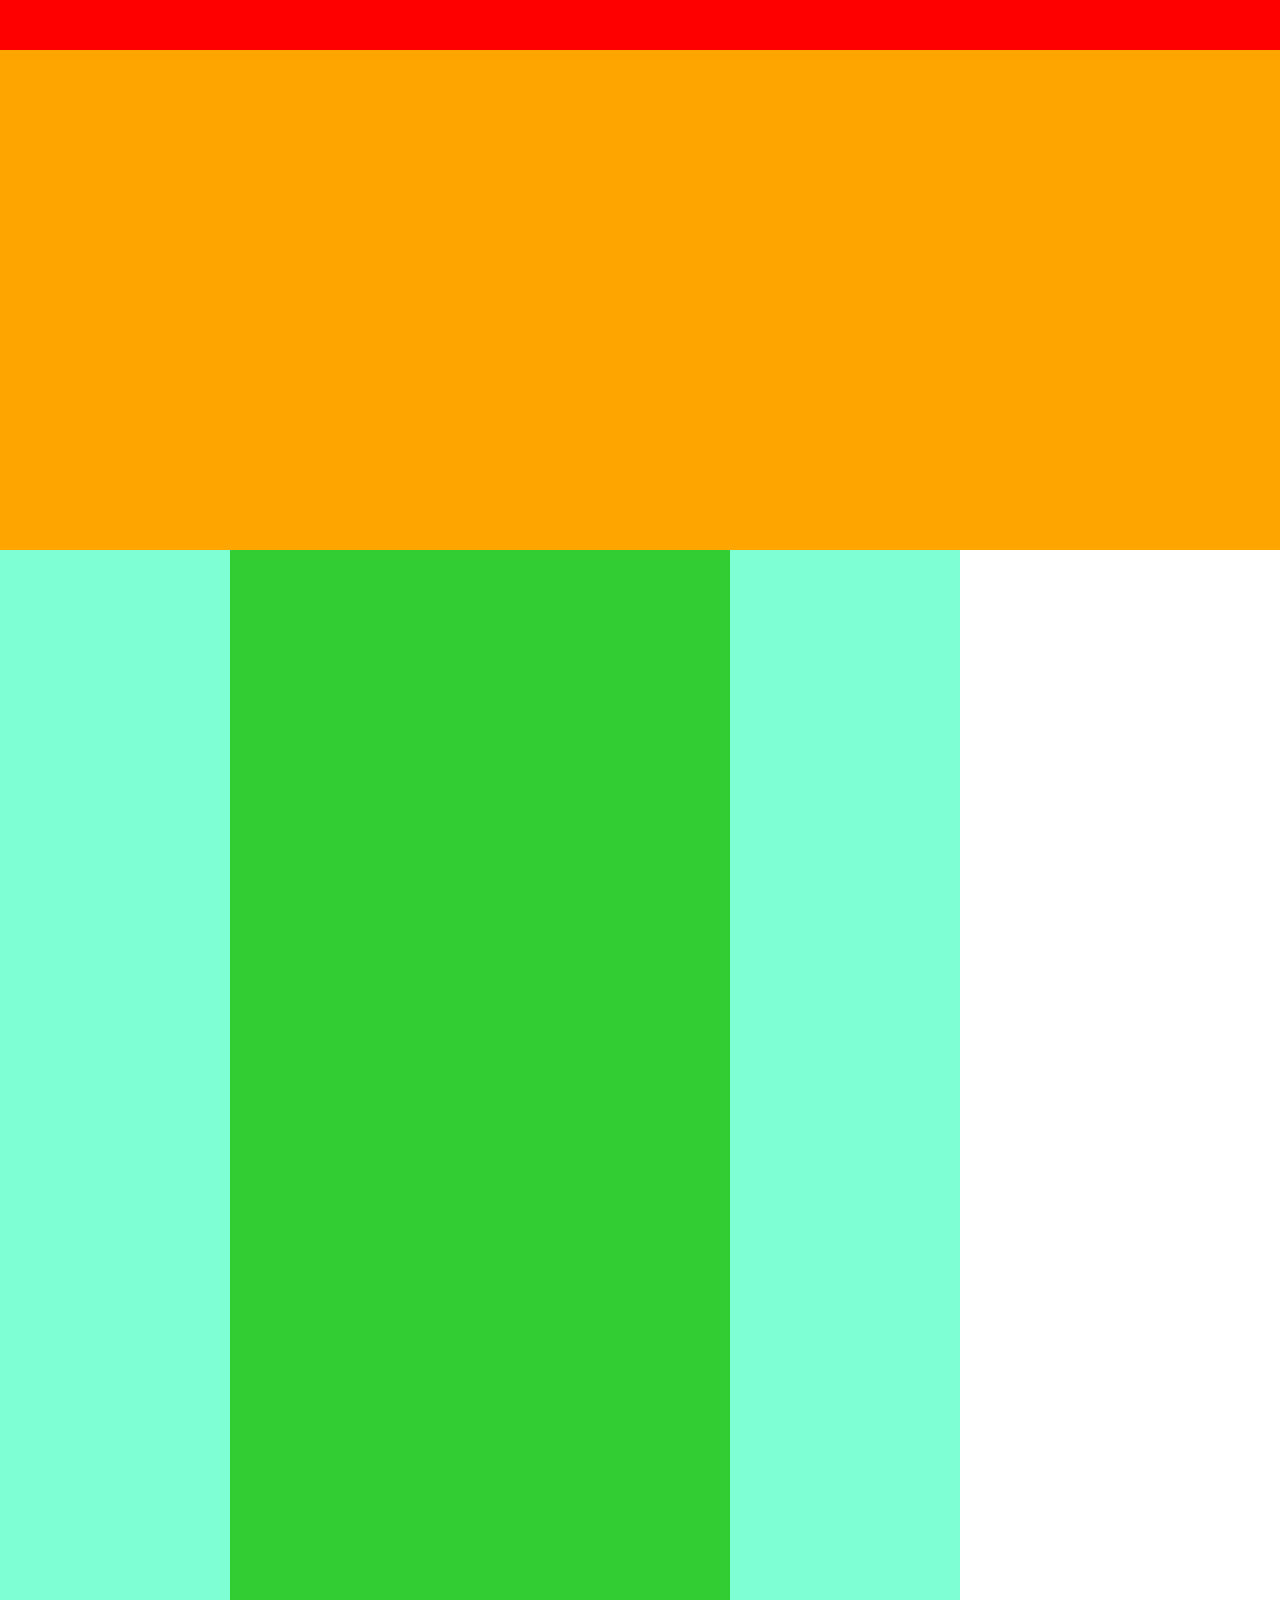
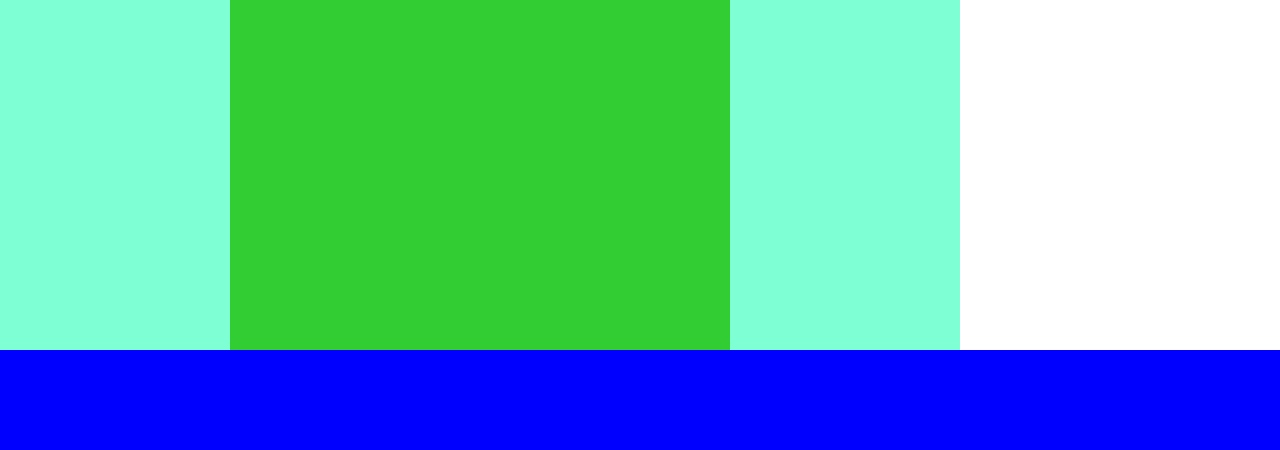
<file: chapter4_exercise.html>
<!DOCTYPE html>
<html lang="ja">
  <head>
    <meta charset="UTF-8" />
    <meta name="viewport" content="width=device-width, initial-scale=1.0" />
    <link rel="stylesheet" href="chapter4_exercise.css" />
    <title>Document</title>
  </head>
  <body>
    <div class="header"></div>
    <div class="main-visual"></div>
    <div class="main">
      <div class="leftbar"></div>
      <div class="blog"></div>
      <div class="rightbar"></div>
    </div>
    <div class="footer"></div>
  </body>
</html>
</file>
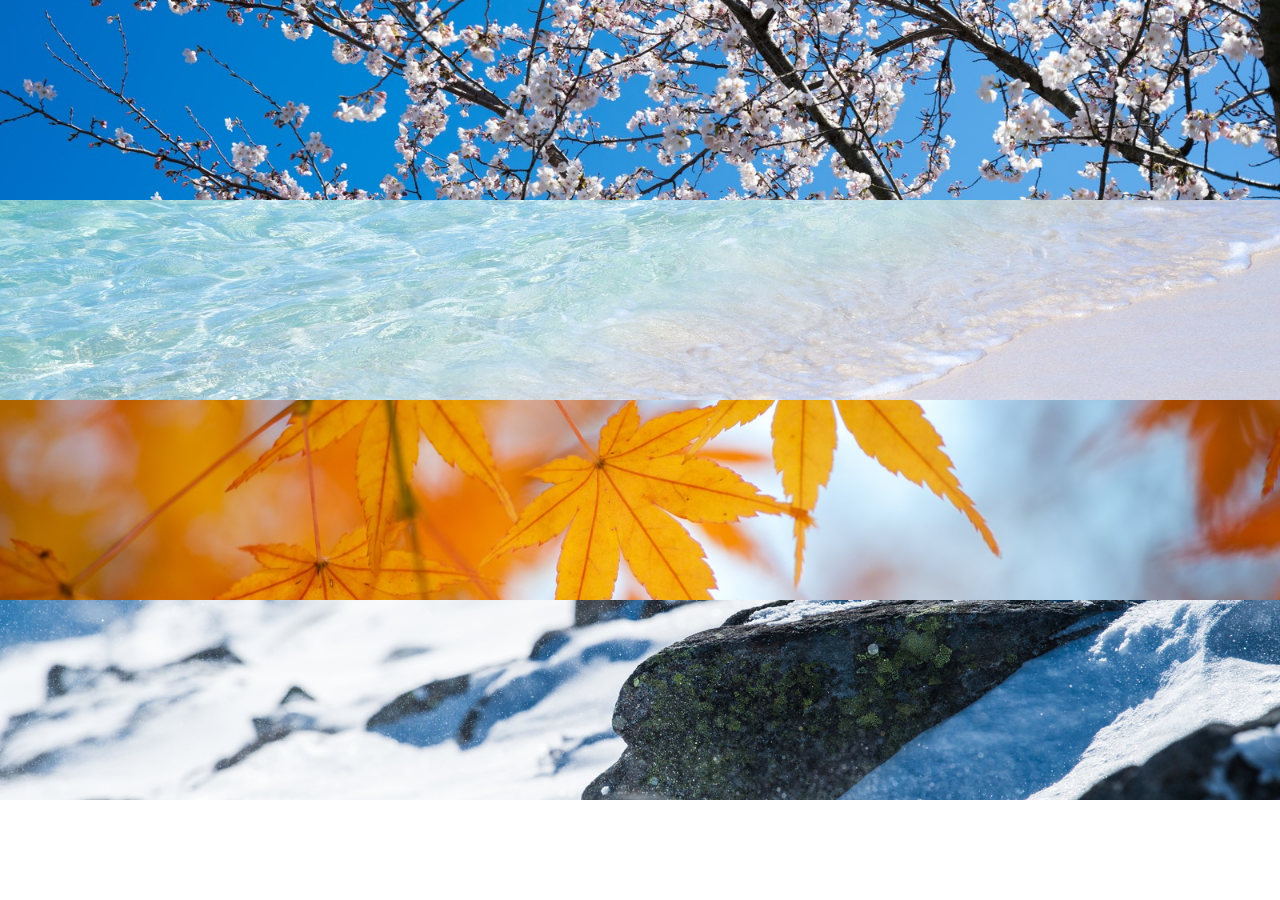
<file: chapter6_exercise.html>
<!DOCTYPE html>
<html lang="ja">
  <head>
    <meta charset="UTF-8" />
    <meta name="viewport" content="width=device-width, initial-scale=1.0" />
    <link rel="stylesheet" href="chapter6_exercise.css" />
    <title>chapter6_exercise</title>
  </head>
  <body>
    <div class="box1"></div>
    <div class="box2"></div>
    <div class="box3"></div>
    <div class="box4"></div>
  </body>
</html>
</file>
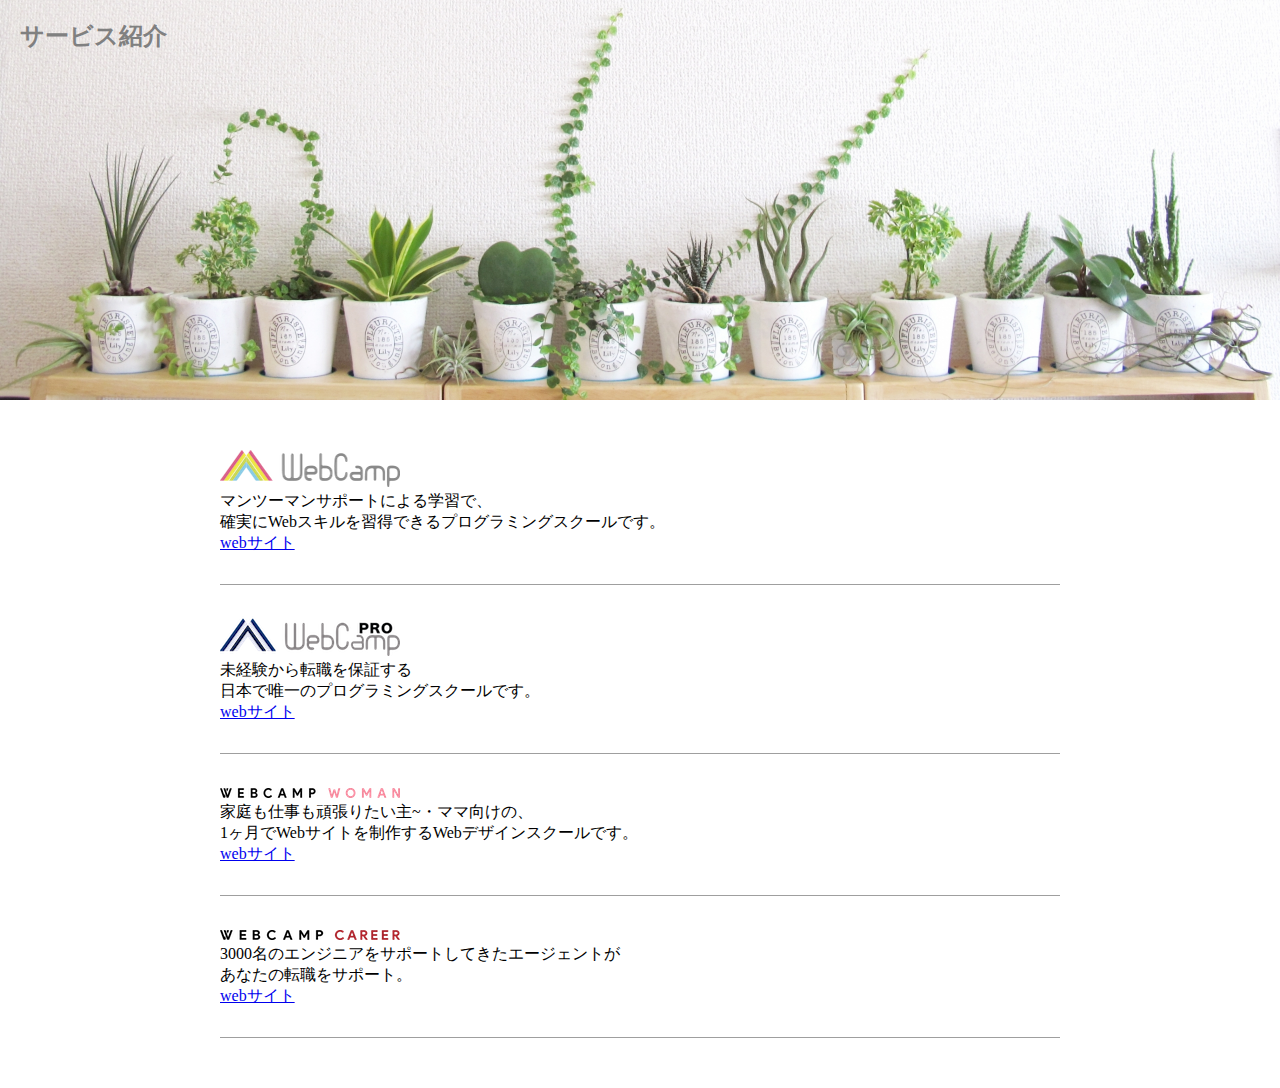
<file: chapter7_exercise.html>
<!DOCTYPE html>
<html lang="ja">
  <head>
    <meta charset="UTF-8" />
    <meta name="viewport" content="width=device-width, initial-scale=1.0" />
    <link rel="stylesheet" href="chapter7_exercise.css" />
    <title>Document</title>
  </head>
  <body>
    <div class="main-visual">
      <h2 class="main-text">サービス紹介</h2>
    </div>
    <section>
      <div class="main-box">
        <div class="content">
          <img class="logo" src="img/wc-logo.png" />
          <p>
            マンツーマンサポートによる学習で、<br />
            確実にWebスキルを習得できるプログラミングスクールです。
          </p>
          <a href="index.html">webサイト</a>
        </div>
        <div class="content">
          <img class="logo" src="img/wcp-logo.png" />
          <p>
            未経験から転職を保証する<br />
            日本で唯一のプログラミングスクールです。
          </p>
          <a href="index.html">webサイト</a>
        </div>
        <div class="content">
          <img class="logo" src="img/wcw-logo.png" />
          <p>
            家庭も仕事も頑張りたい主~・ママ向けの、<br />
            1ヶ月でWebサイトを制作するWebデザインスクールです。
          </p>
          <a href="index.html">webサイト</a>
        </div>
        <div class="content">
          <img class="logo" src="img/wcc-logo.png" />
          <p>
            3000名のエンジニアをサポートしてきたエージェントが<br />
            あなたの転職をサポート。
          </p>
          <a href="index.html">webサイト</a>
        </div>
      </div>
    </section>
  </body>
</html>
</file>
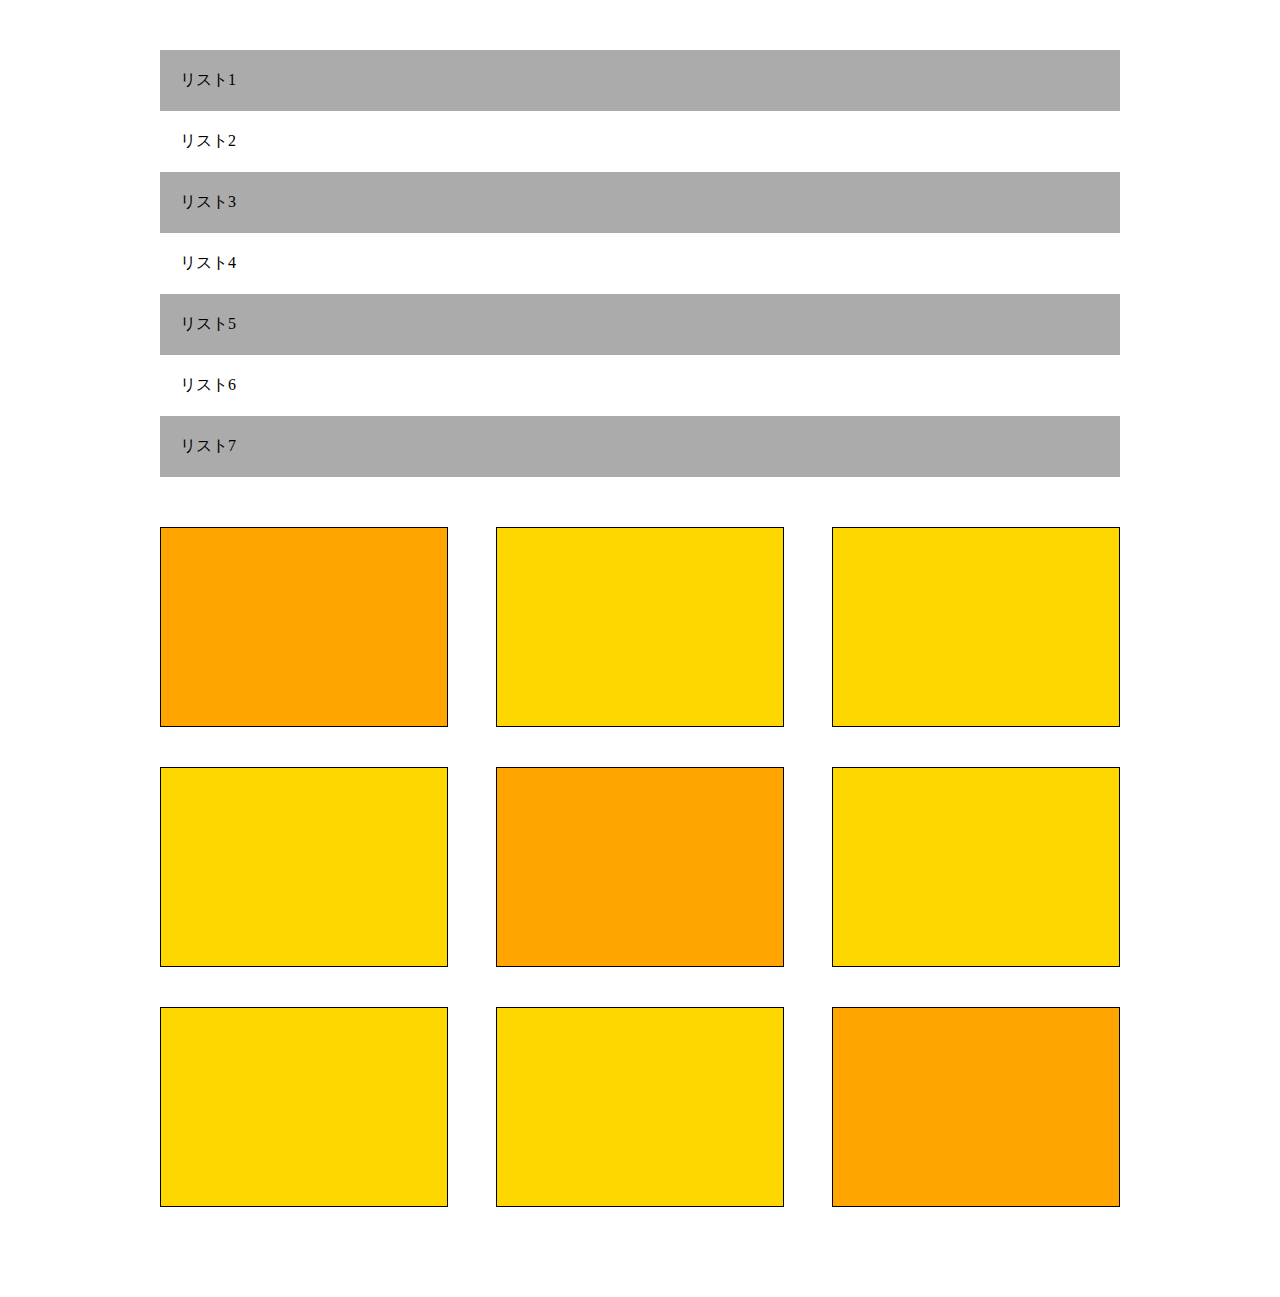
<file: chapter8_exercise.html>
<!DOCTYPE html>
<html lang="ja">
  <head>
    <meta charset="UTF-8" />
    <meta name="viewport" content="width=device-width, initial-scale=1.0" />
    <link rel="stylesheet" href="chapter8_exercise.css" />
    <title>Document</title>
  </head>
  <body>
    <section class="list">
      <ul>
        <li>リスト1</li>
        <li>リスト2</li>
        <li>リスト3</li>
        <li>リスト4</li>
        <li>リスト5</li>
        <li>リスト6</li>
        <li>リスト7</li>
      </ul>
    </section>
    <section class="main-visual">
      <div class="box"></div>
      <div class="box"></div>
      <div class="box"></div>
      <div class="box"></div>
      <div class="box"></div>
      <div class="box"></div>
      <div class="box"></div>
      <div class="box"></div>
      <div class="box"></div>
    </section>
  </body>
</html>
</file>
<file: chapter4_exercise.css>
* {
  margin: 0;
  padding: 0;
  box-sizing: border-box;
}

.header {
  width: 100%;
  height: 50px;
  background-color: red;
}

.main-visual {
  width: 100%;
  height: 500px;
  background-color: orange;
}

.main {
  width: 960px;
  display: flex;
}

.leftbar {
  width: 230px;
  height: 1400px;
  background-color: aquamarine;
}

.blog {
  width: 500px;
  height: 1400px;
  background-color: limegreen;
}

.rightbar {
  width: 230px;
  height: 1400px;
  background-color: aquamarine;
}

.footer {
  width: 100%;
  height: 100px;
  background-color: blue;
}
</file>
<file: chapter6_exercise.css>
* {
  margin: 0;
  padding: 0;
  box-sizing: border-box;
}

.box1 {
  width: 100%;
  height: 200px;
  background-image: url('img/box1.jpg');
  background-size: cover;
  background-position: center;
}
.box2 {
  width: 100%;
  height: 200px;
  background-image: url('img/box2.jpg');
  background-size: cover;
  background-position: center;
}
.box3 {
  width: 100%;
  height: 200px;
  background-image: url('img/box3.jpg');
  background-size: cover;
  background-position: center;
}
.box4 {
  width: 100%;
  height: 200px;
  background-image: url('img/box4.jpg');
  background-size: cover;
  background-position: center;
}
</file>
<file: chapter7_exercise.css>
* {
  padding: 0;
  margin: 0;
  box-sizing: border-box;
}

.main-visual {
  width: 100%;
  height: 400px;
  background-image: url('img/mav.jpg');
  background-size: cover;
  background-position: bottom;
}

.main-text {
  color: gray;
  padding: 20px 0 0 20px;
}

.main-box {
  width: 840px;
  /* padding: 50px 0; */
  margin: 20px auto 50px auto;
}

.content {
  border-bottom: 1px solid #9f9f9f;
  padding: 30px 0 30px 0;
}
</file>
<file: chapter8_exercise.css>
* {
  margin: 0;
  padding: 0;
  box-sizing: border-box;
}

.list {
  width: 960px;
  padding: 50px 0;
  margin: 0 auto;
}

.list li {
  list-style: none;
  padding: 20px 0 20px 20px;
}

.list li:nth-child(odd) {
  background-color: #acabab;
}

.main-visual {
  width: 960px;
  margin: 0 auto;
  margin-bottom: 50px;
  display: flex;
  flex-wrap: wrap;
}

.box {
  width: 30%;
  height: 200px;
  background-color: gold;
  margin-right: 5%;
  margin-bottom: 40px;
  border: 1px solid black;
}

.box.box:nth-child(3n) {
  margin-right: 0;
}

.box.box:nth-child(1),
.box.box:nth-child(5),
.box.box:nth-child(9) {
  background-color: orange;
}
</file>
